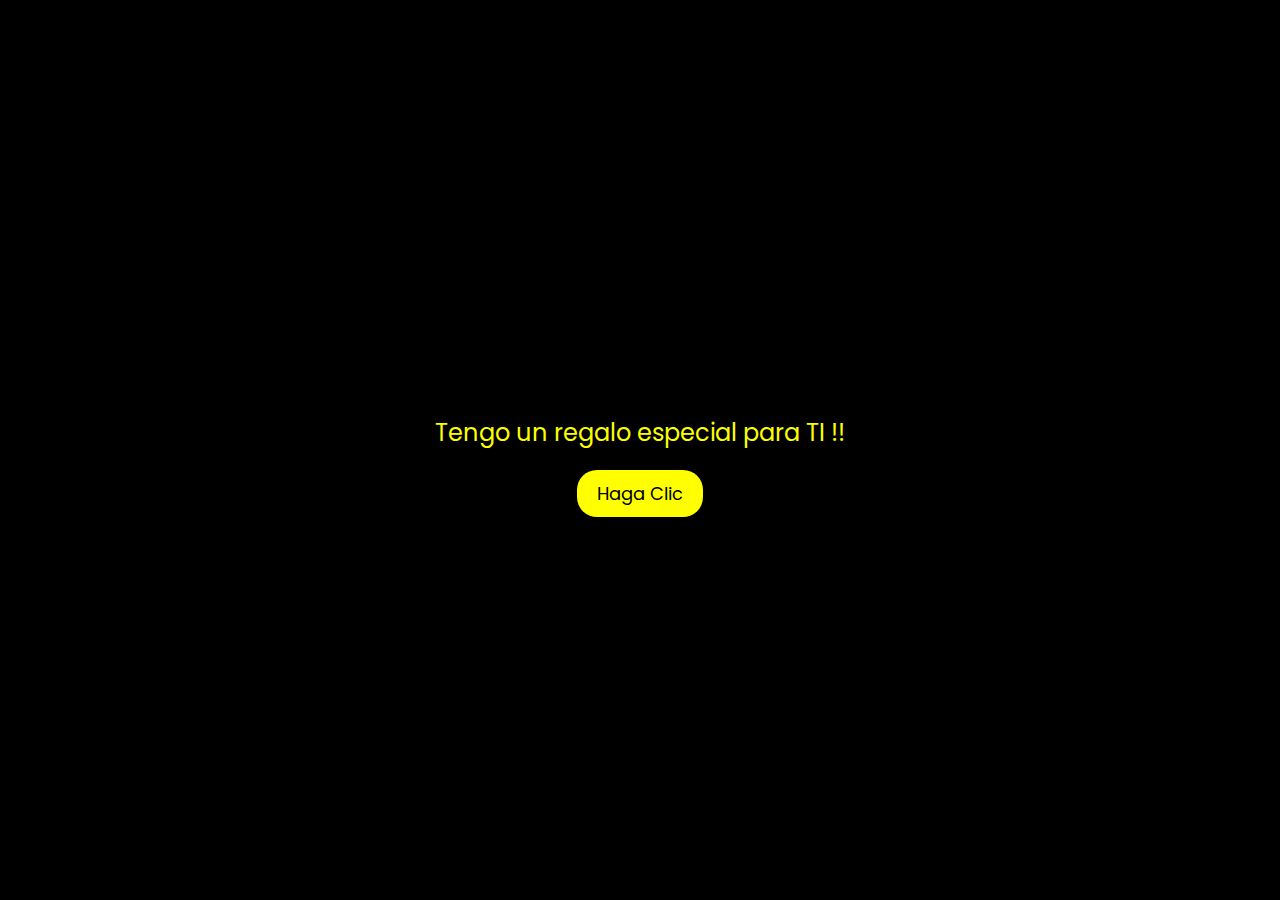
<file: index.html>
<!DOCTYPE html>
<html lang="en">
<head>
    <meta charset="UTF-8">
    <meta http-equiv="X-UA-Compatible" content="IE=edge">
    <meta name="viewport" content="width=device-width, initial-scale=1.0">
    <!-- Contenido del primer HTML -->
    <!--link rel="stylesheet" href="css/style.css"-->
    <link rel="stylesheet" href="css/style.css">
    <link rel="stylesheet" href="css/main.css">
    <link rel="icon" href="img/flowers.png" type="image/x-icon">
    <title>Holis</title>
    <style>
        .oculto {
            display: none;
        }
        #content1 .greetings, #content1 .description, #content1 .button {
            text-align: center ; /* Centra el texto */
            flex-wrap: nowrap !important;
            flex-direction: row-reverse !important;
            align-content: space-between !important;
            justify-content: center !important;
            align-items: center !important;



        }

        
       
    </style>
</head>
<body>
    <!-- Contenido del primer HTML -->
    <div id="content1" align-items: center>
        <div class="greetings">
            <span>K</span>
            <span>I</span>
            <span>Y</span>
            <span>O</span>
            <span>M</span>
            <span>I</span>
        </div>
        <div class="greetings">
            <span></span>
            <span></span>
            <span></span>
            <span></span>
            <span></span>
            <span></span>
            <span></span>
        </div>
        <div class="description">
            <span>Tengo un regalo especial para  TI !!</span>
        </div>
        <div id="pantalla1" class="button">
            <button id="BotonCambiar" onclick="showContent2()">Haga Clic</button>
        </div>
    </div>

    <!-- Contenido del segundo HTML -->
    <div id="container" class="oculto">
        

        <div class="night"></div>
                <div class="flowers">
                    <div class="flower flower--1">
                    <div class="flower__leafs flower__leafs--1">
                        <div class="flower__leaf flower__leaf--1"></div>
                        <div class="flower__leaf flower__leaf--2"></div>
                        <div class="flower__leaf flower__leaf--3"></div>
                        <div class="flower__leaf flower__leaf--4"></div>
                        <div class="flower__white-circle"></div>
                
                        <div class="flower__light flower__light--1"></div>
                        <div class="flower__light flower__light--2"></div>
                        <div class="flower__light flower__light--3"></div>
                        <div class="flower__light flower__light--4"></div>
                        <div class="flower__light flower__light--5"></div>
                        <div class="flower__light flower__light--6"></div>
                        <div class="flower__light flower__light--7"></div>
                        <div class="flower__light flower__light--8"></div>
                
                    </div>
                    <div class="flower__line">
                        <div class="flower__line__leaf flower__line__leaf--1"></div>
                        <div class="flower__line__leaf flower__line__leaf--2"></div>
                        <div class="flower__line__leaf flower__line__leaf--3"></div>
                        <div class="flower__line__leaf flower__line__leaf--4"></div>
                        <div class="flower__line__leaf flower__line__leaf--5"></div>
                        <div class="flower__line__leaf flower__line__leaf--6"></div>
                    </div>
                    </div>
                
                    <div class="flower flower--2">
                    <div class="flower__leafs flower__leafs--2">
                        <div class="flower__leaf flower__leaf--1"></div>
                        <div class="flower__leaf flower__leaf--2"></div>
                        <div class="flower__leaf flower__leaf--3"></div>
                        <div class="flower__leaf flower__leaf--4"></div>
                        <div class="flower__white-circle"></div>
                
                        <div class="flower__light flower__light--1"></div>
                        <div class="flower__light flower__light--2"></div>
                        <div class="flower__light flower__light--3"></div>
                        <div class="flower__light flower__light--4"></div>
                        <div class="flower__light flower__light--5"></div>
                        <div class="flower__light flower__light--6"></div>
                        <div class="flower__light flower__light--7"></div>
                        <div class="flower__light flower__light--8"></div>
                
                    </div>
                    <div class="flower__line">
                        <div class="flower__line__leaf flower__line__leaf--1"></div>
                        <div class="flower__line__leaf flower__line__leaf--2"></div>
                        <div class="flower__line__leaf flower__line__leaf--3"></div>
                        <div class="flower__line__leaf flower__line__leaf--4"></div>
                    </div>
                    </div>
                
                    <div class="flower flower--3">
                    <div class="flower__leafs flower__leafs--3">
                        <div class="flower__leaf flower__leaf--1"></div>
                        <div class="flower__leaf flower__leaf--2"></div>
                        <div class="flower__leaf flower__leaf--3"></div>
                        <div class="flower__leaf flower__leaf--4"></div>
                        <div class="flower__white-circle"></div>
                
                        <div class="flower__light flower__light--1"></div>
                        <div class="flower__light flower__light--2"></div>
                        <div class="flower__light flower__light--3"></div>
                        <div class="flower__light flower__light--4"></div>
                        <div class="flower__light flower__light--5"></div>
                        <div class="flower__light flower__light--6"></div>
                        <div class="flower__light flower__light--7"></div>
                        <div class="flower__light flower__light--8"></div>
                
                    </div>
                    <div class="flower__line">
                        <div class="flower__line__leaf flower__line__leaf--1"></div>
                        <div class="flower__line__leaf flower__line__leaf--2"></div>
                        <div class="flower__line__leaf flower__line__leaf--3"></div>
                        <div class="flower__line__leaf flower__line__leaf--4"></div>
                    </div>
                    </div>
                
                    <div class="grow-ans" style="--d:1.2s">
                    <div class="flower__g-long">
                        <div class="flower__g-long__top"></div>
                        <div class="flower__g-long__bottom"></div>
                    </div>
                    </div>
                
                    <div class="growing-grass">
                    <div class="flower__grass flower__grass--1">
                        <div class="flower__grass--top"></div>
                        <div class="flower__grass--bottom"></div>
                        <div class="flower__grass__leaf flower__grass__leaf--1"></div>
                        <div class="flower__grass__leaf flower__grass__leaf--2"></div>
                        <div class="flower__grass__leaf flower__grass__leaf--3"></div>
                        <div class="flower__grass__leaf flower__grass__leaf--4"></div>
                        <div class="flower__grass__leaf flower__grass__leaf--5"></div>
                        <div class="flower__grass__leaf flower__grass__leaf--6"></div>
                        <div class="flower__grass__leaf flower__grass__leaf--7"></div>
                        <div class="flower__grass__leaf flower__grass__leaf--8"></div>
                        <div class="flower__grass__overlay"></div>
                    </div>
                    </div>
                
                    <div class="growing-grass">
                    <div class="flower__grass flower__grass--2">
                        <div class="flower__grass--top"></div>
                        <div class="flower__grass--bottom"></div>
                        <div class="flower__grass__leaf flower__grass__leaf--1"></div>
                        <div class="flower__grass__leaf flower__grass__leaf--2"></div>
                        <div class="flower__grass__leaf flower__grass__leaf--3"></div>
                        <div class="flower__grass__leaf flower__grass__leaf--4"></div>
                        <div class="flower__grass__leaf flower__grass__leaf--5"></div>
                        <div class="flower__grass__leaf flower__grass__leaf--6"></div>
                        <div class="flower__grass__leaf flower__grass__leaf--7"></div>
                        <div class="flower__grass__leaf flower__grass__leaf--8"></div>
                        <div class="flower__grass__overlay"></div>
                    </div>
                    </div>
                
                    <div class="grow-ans" style="--d:2.4s">
                    <div class="flower__g-right flower__g-right--1">
                        <div class="leaf"></div>
                    </div>
                    </div>
                
                    <div class="grow-ans" style="--d:2.8s">
                    <div class="flower__g-right flower__g-right--2">
                        <div class="leaf"></div>
                    </div>
                    </div>
                
                    <div class="grow-ans" style="--d:2.8s">
                    <div class="flower__g-front">
                        <div class="flower__g-front__leaf-wrapper flower__g-front__leaf-wrapper--1">
                        <div class="flower__g-front__leaf"></div>
                        </div>
                        <div class="flower__g-front__leaf-wrapper flower__g-front__leaf-wrapper--2">
                        <div class="flower__g-front__leaf"></div>
                        </div>
                        <div class="flower__g-front__leaf-wrapper flower__g-front__leaf-wrapper--3">
                        <div class="flower__g-front__leaf"></div>
                        </div>
                        <div class="flower__g-front__leaf-wrapper flower__g-front__leaf-wrapper--4">
                        <div class="flower__g-front__leaf"></div>
                        </div>
                        <div class="flower__g-front__leaf-wrapper flower__g-front__leaf-wrapper--5">
                        <div class="flower__g-front__leaf"></div>
                        </div>
                        <div class="flower__g-front__leaf-wrapper flower__g-front__leaf-wrapper--6">
                        <div class="flower__g-front__leaf"></div>
                        </div>
                        <div class="flower__g-front__leaf-wrapper flower__g-front__leaf-wrapper--7">
                        <div class="flower__g-front__leaf"></div>
                        </div>
                        <div class="flower__g-front__leaf-wrapper flower__g-front__leaf-wrapper--8">
                        <div class="flower__g-front__leaf"></div>
                        </div>
                        <div class="flower__g-front__line"></div>
                    </div>
                    </div>
                
                    <div class="grow-ans" style="--d:3.2s">
                    <div class="flower__g-fr">
                        <div class="leaf"></div>
                        <div class="flower__g-fr__leaf flower__g-fr__leaf--1"></div>
                        <div class="flower__g-fr__leaf flower__g-fr__leaf--2"></div>
                        <div class="flower__g-fr__leaf flower__g-fr__leaf--3"></div>
                        <div class="flower__g-fr__leaf flower__g-fr__leaf--4"></div>
                        <div class="flower__g-fr__leaf flower__g-fr__leaf--5"></div>
                        <div class="flower__g-fr__leaf flower__g-fr__leaf--6"></div>
                        <div class="flower__g-fr__leaf flower__g-fr__leaf--7"></div>
                        <div class="flower__g-fr__leaf flower__g-fr__leaf--8"></div>
                    </div>
                    </div>
                
                    <div class="long-g long-g--0">
                    <div class="grow-ans" style="--d:3s">
                        <div class="leaf leaf--0"></div>
                    </div>
                    <div class="grow-ans" style="--d:2.2s">
                        <div class="leaf leaf--1"></div>
                    </div>
                    <div class="grow-ans" style="--d:3.4s">
                        <div class="leaf leaf--2"></div>
                    </div>
                    <div class="grow-ans" style="--d:3.6s">
                        <div class="leaf leaf--3"></div>
                    </div>
                    </div>
                
                    <div class="long-g long-g--1">
                    <div class="grow-ans" style="--d:3.6s">
                        <div class="leaf leaf--0"></div>
                    </div>
                    <div class="grow-ans" style="--d:3.8s">
                        <div class="leaf leaf--1"></div>
                    </div>
                    <div class="grow-ans" style="--d:4s">
                        <div class="leaf leaf--2"></div>
                    </div>
                    <div class="grow-ans" style="--d:4.2s">
                        <div class="leaf leaf--3"></div>
                    </div>
                    </div>
                
                    <div class="long-g long-g--2">
                    <div class="grow-ans" style="--d:4s">
                        <div class="leaf leaf--0"></div>
                    </div>
                    <div class="grow-ans" style="--d:4.2s">
                        <div class="leaf leaf--1"></div>
                    </div>
                    <div class="grow-ans" style="--d:4.4s">
                        <div class="leaf leaf--2"></div>
                    </div>
                    <div class="grow-ans" style="--d:4.6s">
                        <div class="leaf leaf--3"></div>
                    </div>
                    </div>
                
                    <div class="long-g long-g--3">
                    <div class="grow-ans" style="--d:4s">
                        <div class="leaf leaf--0"></div>
                    </div>
                    <div class="grow-ans" style="--d:4.2s">
                        <div class="leaf leaf--1"></div>
                    </div>
                    <div class="grow-ans" style="--d:3s">
                        <div class="leaf leaf--2"></div>
                    </div>
                    <div class="grow-ans" style="--d:3.6s">
                        <div class="leaf leaf--3"></div>
                    </div>
                    </div>
                
                    <div class="long-g long-g--4">
                    <div class="grow-ans" style="--d:4s">
                        <div class="leaf leaf--0"></div>
                    </div>
                    <div class="grow-ans" style="--d:4.2s">
                        <div class="leaf leaf--1"></div>
                    </div>
                    <div class="grow-ans" style="--d:3s">
                        <div class="leaf leaf--2"></div>
                    </div>
                    <div class="grow-ans" style="--d:3.6s">
                        <div class="leaf leaf--3"></div>
                    </div>
                    </div>
                
                    <div class="long-g long-g--5">
                    <div class="grow-ans" style="--d:4s">
                        <div class="leaf leaf--0"></div>
                    </div>
                    <div class="grow-ans" style="--d:4.2s">
                        <div class="leaf leaf--1"></div>
                    </div>
                    <div class="grow-ans" style="--d:3s">
                        <div class="leaf leaf--2"></div>
                    </div>
                    <div class="grow-ans" style="--d:3.6s">
                        <div class="leaf leaf--3"></div>
                    </div>
                    </div>
                
                    <div class="long-g long-g--6">
                    <div class="grow-ans" style="--d:4.2s">
                        <div class="leaf leaf--0"></div>
                    </div>
                    <div class="grow-ans" style="--d:4.4s">
                        <div class="leaf leaf--1"></div>
                    </div>
                    <div class="grow-ans" style="--d:4.6s">
                        <div class="leaf leaf--2"></div>
                    </div>
                    <div class="grow-ans" style="--d:4.8s">
                        <div class="leaf leaf--3"></div>
                    </div>
                    </div>
                
                    <div class="long-g long-g--7">
                    <div class="grow-ans" style="--d:3s">
                        <div class="leaf leaf--0"></div>
                    </div>
                    <div class="grow-ans" style="--d:3.2s">
                        <div class="leaf leaf--1"></div>
                    </div>
                    <div class="grow-ans" style="--d:3.5s">
                        <div class="leaf leaf--2"></div>
                    </div>
                    <div class="grow-ans" style="--d:3.6s">
                        <div class="leaf leaf--3"></div>
                    </div>
                    </div>
                    
                </div>
        <audio id="MiMUsica" class="oculto" controls loop>
            <source src="img/Otoño86.mp3" type="audio/mpeg">

        </audio>
        

        <audio id="audio1" src="img/Otoño86.mp3" preload="auto"></audio>
        <audio id="audio2" src="img/Cicatrices.mp3" class="oculto" controls loop></audio>
    </div>

    <script>
        function showContent2() {
            document.getElementById('content1').style.display = 'none';
            document.getElementById('container').style.display = 'block';
            document.getElementById("MiMUsica").play();
        }

        const botonCambiar = document.getElementById('botonCambiar');
        const pantalla1 = document.getElementById('content1');
        const pantalla2 = document.getElementById('container');
        const audio1 = document.getElementById('audio1');
        const audio2 = document.getElementById('audio2');

        

        // Reproducir la siguiente música al tocar la pantalla
        pantalla2.addEventListener('click', () => {
            document.getElementById("MiMUsica").pause(); // Pausa la primera música
            audio2.play(); // Reproduce la segunda música
        });

    </script>
</body>
</html>
</file>
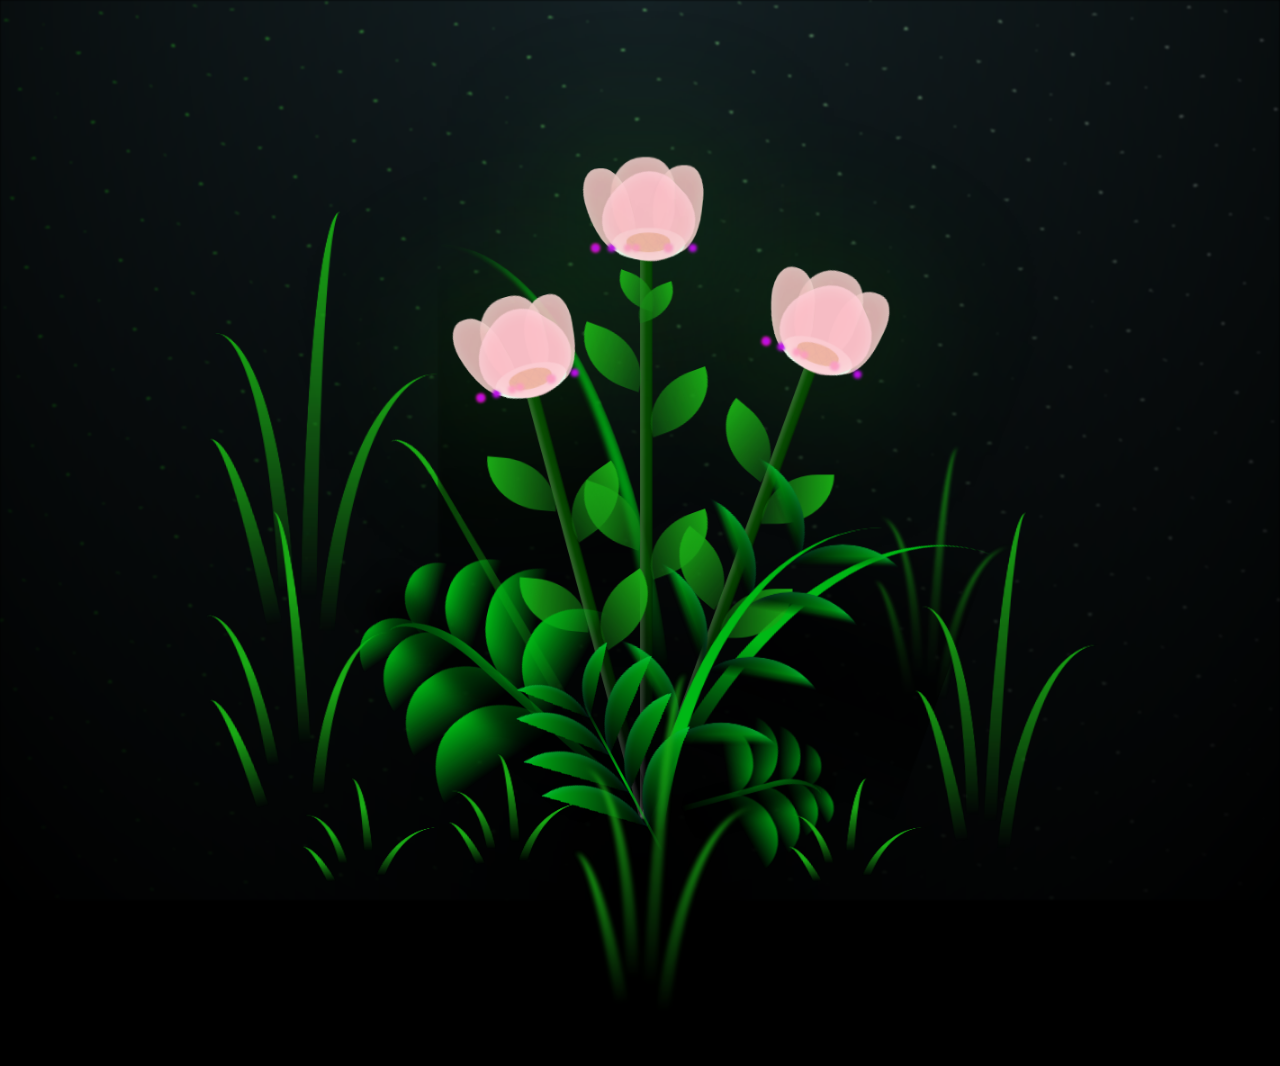
<file: FLORES.html>
<!DOCTYPE html>
<html lang="en">
<head>
    <meta charset="UTF-8">
    <meta http-equiv="X-UA-Compatible" content="IE=edge">
    <meta name="viewport" content="width=device-width, initial-scale=1.0">
    <link rel="stylesheet" href="css/main.css">
    <link rel="icon" href="img/flowers.png" type="image/x-icon">
    <title>Flor Para TI</title>
    <style>
      .oculto {
          display: none; /* Oculta el contenido */
      }
  </style>
</head>

<body class="container" onclick="playAudio()">
    <div class="night"></div>
    <div class="flowers">
      <div class="flower flower--1">
        <div class="flower__leafs flower__leafs--1">
          <div class="flower__leaf flower__leaf--1"></div>
          <div class="flower__leaf flower__leaf--2"></div>
          <div class="flower__leaf flower__leaf--3"></div>
          <div class="flower__leaf flower__leaf--4"></div>
          <div class="flower__white-circle"></div>
  
          <div class="flower__light flower__light--1"></div>
          <div class="flower__light flower__light--2"></div>
          <div class="flower__light flower__light--3"></div>
          <div class="flower__light flower__light--4"></div>
          <div class="flower__light flower__light--5"></div>
          <div class="flower__light flower__light--6"></div>
          <div class="flower__light flower__light--7"></div>
          <div class="flower__light flower__light--8"></div>
  
        </div>
        <div class="flower__line">
          <div class="flower__line__leaf flower__line__leaf--1"></div>
          <div class="flower__line__leaf flower__line__leaf--2"></div>
          <div class="flower__line__leaf flower__line__leaf--3"></div>
          <div class="flower__line__leaf flower__line__leaf--4"></div>
          <div class="flower__line__leaf flower__line__leaf--5"></div>
          <div class="flower__line__leaf flower__line__leaf--6"></div>
        </div>
      </div>
  
      <div class="flower flower--2">
        <div class="flower__leafs flower__leafs--2">
          <div class="flower__leaf flower__leaf--1"></div>
          <div class="flower__leaf flower__leaf--2"></div>
          <div class="flower__leaf flower__leaf--3"></div>
          <div class="flower__leaf flower__leaf--4"></div>
          <div class="flower__white-circle"></div>
  
          <div class="flower__light flower__light--1"></div>
          <div class="flower__light flower__light--2"></div>
          <div class="flower__light flower__light--3"></div>
          <div class="flower__light flower__light--4"></div>
          <div class="flower__light flower__light--5"></div>
          <div class="flower__light flower__light--6"></div>
          <div class="flower__light flower__light--7"></div>
          <div class="flower__light flower__light--8"></div>
  
        </div>
        <div class="flower__line">
          <div class="flower__line__leaf flower__line__leaf--1"></div>
          <div class="flower__line__leaf flower__line__leaf--2"></div>
          <div class="flower__line__leaf flower__line__leaf--3"></div>
          <div class="flower__line__leaf flower__line__leaf--4"></div>
        </div>
      </div>
  
      <div class="flower flower--3">
        <div class="flower__leafs flower__leafs--3">
          <div class="flower__leaf flower__leaf--1"></div>
          <div class="flower__leaf flower__leaf--2"></div>
          <div class="flower__leaf flower__leaf--3"></div>
          <div class="flower__leaf flower__leaf--4"></div>
          <div class="flower__white-circle"></div>
  
          <div class="flower__light flower__light--1"></div>
          <div class="flower__light flower__light--2"></div>
          <div class="flower__light flower__light--3"></div>
          <div class="flower__light flower__light--4"></div>
          <div class="flower__light flower__light--5"></div>
          <div class="flower__light flower__light--6"></div>
          <div class="flower__light flower__light--7"></div>
          <div class="flower__light flower__light--8"></div>
  
        </div>
        <div class="flower__line">
          <div class="flower__line__leaf flower__line__leaf--1"></div>
          <div class="flower__line__leaf flower__line__leaf--2"></div>
          <div class="flower__line__leaf flower__line__leaf--3"></div>
          <div class="flower__line__leaf flower__line__leaf--4"></div>
        </div>
      </div>
  
      <div class="grow-ans" style="--d:1.2s">
        <div class="flower__g-long">
          <div class="flower__g-long__top"></div>
          <div class="flower__g-long__bottom"></div>
        </div>
      </div>
  
      <div class="growing-grass">
        <div class="flower__grass flower__grass--1">
          <div class="flower__grass--top"></div>
          <div class="flower__grass--bottom"></div>
          <div class="flower__grass__leaf flower__grass__leaf--1"></div>
          <div class="flower__grass__leaf flower__grass__leaf--2"></div>
          <div class="flower__grass__leaf flower__grass__leaf--3"></div>
          <div class="flower__grass__leaf flower__grass__leaf--4"></div>
          <div class="flower__grass__leaf flower__grass__leaf--5"></div>
          <div class="flower__grass__leaf flower__grass__leaf--6"></div>
          <div class="flower__grass__leaf flower__grass__leaf--7"></div>
          <div class="flower__grass__leaf flower__grass__leaf--8"></div>
          <div class="flower__grass__overlay"></div>
        </div>
      </div>
  
      <div class="growing-grass">
        <div class="flower__grass flower__grass--2">
          <div class="flower__grass--top"></div>
          <div class="flower__grass--bottom"></div>
          <div class="flower__grass__leaf flower__grass__leaf--1"></div>
          <div class="flower__grass__leaf flower__grass__leaf--2"></div>
          <div class="flower__grass__leaf flower__grass__leaf--3"></div>
          <div class="flower__grass__leaf flower__grass__leaf--4"></div>
          <div class="flower__grass__leaf flower__grass__leaf--5"></div>
          <div class="flower__grass__leaf flower__grass__leaf--6"></div>
          <div class="flower__grass__leaf flower__grass__leaf--7"></div>
          <div class="flower__grass__leaf flower__grass__leaf--8"></div>
          <div class="flower__grass__overlay"></div>
        </div>
      </div>
  
      <div class="grow-ans" style="--d:2.4s">
        <div class="flower__g-right flower__g-right--1">
          <div class="leaf"></div>
        </div>
      </div>
  
      <div class="grow-ans" style="--d:2.8s">
        <div class="flower__g-right flower__g-right--2">
          <div class="leaf"></div>
        </div>
      </div>
  
      <div class="grow-ans" style="--d:2.8s">
        <div class="flower__g-front">
          <div class="flower__g-front__leaf-wrapper flower__g-front__leaf-wrapper--1">
            <div class="flower__g-front__leaf"></div>
          </div>
          <div class="flower__g-front__leaf-wrapper flower__g-front__leaf-wrapper--2">
            <div class="flower__g-front__leaf"></div>
          </div>
          <div class="flower__g-front__leaf-wrapper flower__g-front__leaf-wrapper--3">
            <div class="flower__g-front__leaf"></div>
          </div>
          <div class="flower__g-front__leaf-wrapper flower__g-front__leaf-wrapper--4">
            <div class="flower__g-front__leaf"></div>
          </div>
          <div class="flower__g-front__leaf-wrapper flower__g-front__leaf-wrapper--5">
            <div class="flower__g-front__leaf"></div>
          </div>
          <div class="flower__g-front__leaf-wrapper flower__g-front__leaf-wrapper--6">
            <div class="flower__g-front__leaf"></div>
          </div>
          <div class="flower__g-front__leaf-wrapper flower__g-front__leaf-wrapper--7">
            <div class="flower__g-front__leaf"></div>
          </div>
          <div class="flower__g-front__leaf-wrapper flower__g-front__leaf-wrapper--8">
            <div class="flower__g-front__leaf"></div>
          </div>
          <div class="flower__g-front__line"></div>
        </div>
      </div>
  
      <div class="grow-ans" style="--d:3.2s">
        <div class="flower__g-fr">
          <div class="leaf"></div>
          <div class="flower__g-fr__leaf flower__g-fr__leaf--1"></div>
          <div class="flower__g-fr__leaf flower__g-fr__leaf--2"></div>
          <div class="flower__g-fr__leaf flower__g-fr__leaf--3"></div>
          <div class="flower__g-fr__leaf flower__g-fr__leaf--4"></div>
          <div class="flower__g-fr__leaf flower__g-fr__leaf--5"></div>
          <div class="flower__g-fr__leaf flower__g-fr__leaf--6"></div>
          <div class="flower__g-fr__leaf flower__g-fr__leaf--7"></div>
          <div class="flower__g-fr__leaf flower__g-fr__leaf--8"></div>
        </div>
      </div>
  
      <div class="long-g long-g--0">
        <div class="grow-ans" style="--d:3s">
          <div class="leaf leaf--0"></div>
        </div>
        <div class="grow-ans" style="--d:2.2s">
          <div class="leaf leaf--1"></div>
        </div>
        <div class="grow-ans" style="--d:3.4s">
          <div class="leaf leaf--2"></div>
        </div>
        <div class="grow-ans" style="--d:3.6s">
          <div class="leaf leaf--3"></div>
        </div>
      </div>
  
      <div class="long-g long-g--1">
        <div class="grow-ans" style="--d:3.6s">
          <div class="leaf leaf--0"></div>
        </div>
        <div class="grow-ans" style="--d:3.8s">
          <div class="leaf leaf--1"></div>
        </div>
        <div class="grow-ans" style="--d:4s">
          <div class="leaf leaf--2"></div>
        </div>
        <div class="grow-ans" style="--d:4.2s">
          <div class="leaf leaf--3"></div>
        </div>
      </div>
  
      <div class="long-g long-g--2">
        <div class="grow-ans" style="--d:4s">
          <div class="leaf leaf--0"></div>
        </div>
        <div class="grow-ans" style="--d:4.2s">
          <div class="leaf leaf--1"></div>
        </div>
        <div class="grow-ans" style="--d:4.4s">
          <div class="leaf leaf--2"></div>
        </div>
        <div class="grow-ans" style="--d:4.6s">
          <div class="leaf leaf--3"></div>
        </div>
      </div>
  
      <div class="long-g long-g--3">
        <div class="grow-ans" style="--d:4s">
          <div class="leaf leaf--0"></div>
        </div>
        <div class="grow-ans" style="--d:4.2s">
          <div class="leaf leaf--1"></div>
        </div>
        <div class="grow-ans" style="--d:3s">
          <div class="leaf leaf--2"></div>
        </div>
        <div class="grow-ans" style="--d:3.6s">
          <div class="leaf leaf--3"></div>
        </div>
      </div>
  
      <div class="long-g long-g--4">
        <div class="grow-ans" style="--d:4s">
          <div class="leaf leaf--0"></div>
        </div>
        <div class="grow-ans" style="--d:4.2s">
          <div class="leaf leaf--1"></div>
        </div>
        <div class="grow-ans" style="--d:3s">
          <div class="leaf leaf--2"></div>
        </div>
        <div class="grow-ans" style="--d:3.6s">
          <div class="leaf leaf--3"></div>
        </div>
      </div>
  
      <div class="long-g long-g--5">
        <div class="grow-ans" style="--d:4s">
          <div class="leaf leaf--0"></div>
        </div>
        <div class="grow-ans" style="--d:4.2s">
          <div class="leaf leaf--1"></div>
        </div>
        <div class="grow-ans" style="--d:3s">
          <div class="leaf leaf--2"></div>
        </div>
        <div class="grow-ans" style="--d:3.6s">
          <div class="leaf leaf--3"></div>
        </div>
      </div>
  
      <div class="long-g long-g--6">
        <div class="grow-ans" style="--d:4.2s">
          <div class="leaf leaf--0"></div>
        </div>
        <div class="grow-ans" style="--d:4.4s">
          <div class="leaf leaf--1"></div>
        </div>
        <div class="grow-ans" style="--d:4.6s">
          <div class="leaf leaf--2"></div>
        </div>
        <div class="grow-ans" style="--d:4.8s">
          <div class="leaf leaf--3"></div>
        </div>
      </div>
  
      <div class="long-g long-g--7">
        <div class="grow-ans" style="--d:3s">
          <div class="leaf leaf--0"></div>
        </div>
        <div class="grow-ans" style="--d:3.2s">
          <div class="leaf leaf--1"></div>
        </div>
        <div class="grow-ans" style="--d:3.5s">
          <div class="leaf leaf--2"></div>
        </div>
        <div class="grow-ans" style="--d:3.6s">
          <div class="leaf leaf--3"></div>
        </div>
      </div>
      
    </div>
    <audio id="MiMUsica" class="oculto" controls loop >
      <source src="img/Floricienta.mp3" type="audio/mpeg">
      
    </audio>

    <script src="main.js"></script>
    <script>
      function playAudio(){
          document.getElementById("MiMUsica").play();
      }

    </script>

  </body>
  
</html>
</file>
<file: css/style.css>
@import url('https://fonts.googleapis.com/css2?family=Poppins:ital,wght@0,500;1,900&display=swap');
*{
    font-family: 'Poppins',cursive;
}
body.content1 {
    color: azure;
    width: 100%;
    height: 100vh;
    display: flex;
    flex-direction: column;
    align-items: center;
    justify-content: center;
    background-color: black;
}
.greetings{
    font-size: 6rem;
    font-weight: 900;
}
.greetings > span{
    animation: glow 2.5s ease-in-out infinite;
}
@keyframes glow{
    0%, 100%{
        color: #fff;
        text-shadow: 0 0 12px #fbff00, 0 0 50px #fbff00, 0 0 100px #fbff00;
    }
    10%, 90%{
        color: #696565;
        text-shadow: none;
    }
}
.greetings > span:nth-child(2){
    animation-delay: .2s ;
}
.greetings > span:nth-child(3){
    animation-delay: .4s ;
}
.greetings > span:nth-child(4){
    animation-delay: .6s;
}
.greetings > span:nth-child(5){
    animation-delay: .75s;
}
.greetings > span:nth-child(6){
    animation-delay: .9s;
}


.description{
    font-size: 1.5rem;
    margin-bottom: 20px;
}

.button a{
    text-decoration: none;
    font-size: 1rem;
    color: #111;
}

@media screen and (max-width:574px){
    .greetings{
        display: block;
        font-size: 3rem;
        font-weight: 500;
        text-align: center;
    }
    .description{
        font-size: 1rem;
    }
    
    .button a{
        font-size: .5rem;
    }
}

.description{
    color: #fbff00;
}

/* Estilo para el botón */
.button button {
    background-color: yellow; /* Fondo amarillo */
    border: none; /* Sin bordes */
    padding: 10px 20px; /* Ajusta el relleno según tu preferencia */
    font-size: 18px; /* Tamaño de fuente */
    cursor: pointer;
    position: relative; /* Necesario para el resplandor */
    border-radius: 20px; /* Esquinas redondeadas */
    transition: background-color 0.3s ease-in-out; /* Transición suave para el color de fondo */
  }
  
  /* Estilo para el enlace dentro del botón */
  .button button a {
    text-decoration: none; /* Elimina el subrayado del enlace */
    color: inherit; /* Hereda el color del texto del botón */
  }
  
  /* Efecto de resplandor al pasar el cursor sobre el botón */
  .button button:hover {
    background-color: orange; /* Cambia el color de fondo al pasar el mouse a naranja */
    box-shadow: 0 0 10px yellow, 0 0 20px yellow, 0 0 30px yellow; /* Efecto de resplandor amarillo */
  }
</file>
<file: css/main.css>
*,
*::after,
*::before {
  padding: 0;
  margin: 0;
  box-sizing: border-box;
}

:root {
  --dark-color: #000;
}

body {
  display: flex;
  align-items: flex-end;
  justify-content: center;
  min-height: 100vh;
  background-color: var(--dark-color);
  overflow: hidden;
  perspective: 1000px;
}

.night {
  position: fixed;
  left: 50%;
  top: 0;
  transform: translateX(-50%);
  width: 100%;
  height: 100%;
  filter: blur(0.1vmin);
  background-image: radial-gradient(ellipse at top, transparent 0%, var(--dark-color)), 
  radial-gradient(ellipse at bottom, var(--dark-color), rgba(145, 233, 255, 0.2)), 
  repeating-linear-gradient(220deg, rgb(0, 0, 0) 0px, rgb(0, 0, 0) 19px, transparent 19px, 
  transparent 22px), repeating-linear-gradient(189deg, rgb(0, 0, 0) 0px, rgb(0, 0, 0) 19px, 
  transparent 19px, transparent 22px), repeating-linear-gradient(148deg, rgb(0, 0, 0) 0px, 
  rgb(0, 0, 0) 19px, transparent 19px, transparent 22px), linear-gradient(90deg, rgb(21, 255, 0), 
  rgb(240, 240, 240));
}

.flowers {
  position: relative;
  transform: scale(0.9);
}

.flower {
  position: absolute;
  bottom: 10vmin;
  transform-origin: bottom center;
  z-index: 10;
  --fl-speed: 0.8s;
}
.flower--1 {
  -webkit-animation: moving-flower-1 4s linear infinite;
          animation: moving-flower-1 4s linear infinite;
}
.flower--1 .flower__line {
  height: 70vmin;
  -webkit-animation-delay: 0.3s;
          animation-delay: 0.3s;
}
.flower--1 .flower__line__leaf--1 {
  -webkit-animation: blooming-leaf-right var(--fl-speed) 1.6s backwards;
          animation: blooming-leaf-right var(--fl-speed) 1.6s backwards;
}
.flower--1 .flower__line__leaf--2 {
  -webkit-animation: blooming-leaf-right var(--fl-speed) 1.4s backwards;
          animation: blooming-leaf-right var(--fl-speed) 1.4s backwards;
}
.flower--1 .flower__line__leaf--3 {
  -webkit-animation: blooming-leaf-left var(--fl-speed) 1.2s backwards;
          animation: blooming-leaf-left var(--fl-speed) 1.2s backwards;
}
.flower--1 .flower__line__leaf--4 {
  -webkit-animation: blooming-leaf-left var(--fl-speed) 1s backwards;
          animation: blooming-leaf-left var(--fl-speed) 1s backwards;
}
.flower--1 .flower__line__leaf--5 {
  -webkit-animation: blooming-leaf-right var(--fl-speed) 1.8s backwards;
          animation: blooming-leaf-right var(--fl-speed) 1.8s backwards;
}
.flower--1 .flower__line__leaf--6 {
  -webkit-animation: blooming-leaf-left var(--fl-speed) 2s backwards;
          animation: blooming-leaf-left var(--fl-speed) 2s backwards;
}
.flower--2 {
  left: 50%;
  transform: rotate(20deg);
  -webkit-animation: moving-flower-2 4s linear infinite;
          animation: moving-flower-2 4s linear infinite;
}
.flower--2 .flower__line {
  height: 60vmin;
  -webkit-animation-delay: 0.6s;
          animation-delay: 0.6s;
}
.flower--2 .flower__line__leaf--1 {
  -webkit-animation: blooming-leaf-right var(--fl-speed) 1.9s backwards;
          animation: blooming-leaf-right var(--fl-speed) 1.9s backwards;
}
.flower--2 .flower__line__leaf--2 {
  -webkit-animation: blooming-leaf-right var(--fl-speed) 1.7s backwards;
          animation: blooming-leaf-right var(--fl-speed) 1.7s backwards;
}
.flower--2 .flower__line__leaf--3 {
  -webkit-animation: blooming-leaf-left var(--fl-speed) 1.5s backwards;
          animation: blooming-leaf-left var(--fl-speed) 1.5s backwards;
}
.flower--2 .flower__line__leaf--4 {
  -webkit-animation: blooming-leaf-left var(--fl-speed) 1.3s backwards;
          animation: blooming-leaf-left var(--fl-speed) 1.3s backwards;
}
.flower--3 {
  left: 50%;
  transform: rotate(-15deg);
  -webkit-animation: moving-flower-3 4s linear infinite;
          animation: moving-flower-3 4s linear infinite;
}
.flower--3 .flower__line {
  -webkit-animation-delay: 0.9s;
          animation-delay: 0.9s;
}
.flower--3 .flower__line__leaf--1 {
  -webkit-animation: blooming-leaf-right var(--fl-speed) 2.5s backwards;
          animation: blooming-leaf-right var(--fl-speed) 2.5s backwards;
}
.flower--3 .flower__line__leaf--2 {
  -webkit-animation: blooming-leaf-right var(--fl-speed) 2.3s backwards;
          animation: blooming-leaf-right var(--fl-speed) 2.3s backwards;
}
.flower--3 .flower__line__leaf--3 {
  -webkit-animation: blooming-leaf-left var(--fl-speed) 2.1s backwards;
          animation: blooming-leaf-left var(--fl-speed) 2.1s backwards;
}
.flower--3 .flower__line__leaf--4 {
  -webkit-animation: blooming-leaf-left var(--fl-speed) 1.9s backwards;
          animation: blooming-leaf-left var(--fl-speed) 1.9s backwards;
}
.flower__leafs {
  position: relative;
  -webkit-animation: blooming-flower 2s backwards;
          animation: blooming-flower 2s backwards;
}
.flower__leafs--1 {
  -webkit-animation-delay: 1.1s;
          animation-delay: 1.1s;
}
.flower__leafs--2 {
  -webkit-animation-delay: 1.4s;
          animation-delay: 1.4s;
}
.flower__leafs--3 {
  -webkit-animation-delay: 1.7s;
          animation-delay: 1.7s;
}
.flower__leafs::after {
  content: "";
  position: absolute;
  left: 0;
  top: 0;
  transform: translate(-50%, -100%);
  width: 8vmin;
  height: 8vmin;
  background-color: #1aaa15;
  filter: blur(10vmin);
}
.flower__leaf {
  position: absolute;
  bottom: 0;
  left: 50%;
  width: 8vmin;
  height: 11vmin;
  border-radius: 58% 48% 48% 58%/48% 45% 55% 69%;
  background-color: #1aaa15;
  background-image: linear-gradient(to top, #FFC0CB, #FFC0CB);
  transform-origin: bottom center;
  opacity: 0.9;
  box-shadow: inset 0 0 2vmin rgba(255, 255, 255, 0.5);
}
.flower__leaf--1 {
  transform: translate(-10%, 1%) rotateY(40deg) rotateX(-10deg);
}
.flower__leaf--2 {
  transform: translate(-55%, -7%) rotateX(5deg);
}
.flower__leaf--3 {
  transform: translate(-90%, 0%) rotateY(45deg) rotateX(20deg);
}
.flower__leaf--4 {
  width: 11vmin;
  height: 11vmin;
  transform-origin: bottom left;
  border-radius: 4vmin 10vmin 8vmin vmin;
  transform: translate(0%, 32%) rotateX(11deg) rotate(-43deg);
  background-image: linear-gradient(to top, #FFC0CB, #FFC0CB);
  z-index: 1;
  opacity: 0.8;
}
.flower__white-circle {
  position: absolute;
  left: -3.5vmin;
  top: -3vmin;
  width: 9vmin;
  height: 4vmin;
  border-radius: 50%;
  background-color: #ffffff;
}
.flower__white-circle::after {
  content: "";
  position: absolute;
  left: 50%;
  top: 45%;
  transform: translate(-50%, -50%);
  width: 60%;
  height: 60%;
  border-radius: inherit;
  background-image: repeating-linear-gradient(135deg, rgba(0, 0, 0, 0.03) 0px, 
  rgba(0, 0, 0, 0.03) 1px, transparent 1px, transparent 12px), repeating-linear-gradient(45deg, 
  rgba(0, 0, 0, 0.03) 0px, rgba(0, 0, 0, 0.03) 1px, transparent 1px, transparent 12px), 
  repeating-linear-gradient(67.5deg, rgba(0, 0, 0, 0.03) 0px, rgba(0, 0, 0, 0.03) 1px, 
  transparent 1px, transparent 12px), repeating-linear-gradient(135deg, rgba(0, 0, 0, 0.03) 0px, 
  rgba(0, 0, 0, 0.03) 1px, transparent 1px, transparent 12px), repeating-linear-gradient(45deg, 
  rgba(0, 0, 0, 0.03) 0px, rgba(0, 0, 0, 0.03) 1px, transparent 1px, transparent 12px), 
  repeating-linear-gradient(112.5deg, rgba(0, 0, 0, 0.03) 0px, rgba(0, 0, 0, 0.03) 1px, 
  transparent 1px, transparent 12px), repeating-linear-gradient(112.5deg, rgba(0, 0, 0, 0.03) 0px, 
  rgba(0, 0, 0, 0.03) 1px, transparent 1px, transparent 12px), repeating-linear-gradient(45deg, 
  rgba(0, 0, 0, 0.03) 0px, rgba(0, 0, 0, 0.03) 1px, transparent 1px, transparent 12px), 
  repeating-linear-gradient(22.5deg, rgba(0, 0, 0, 0.03) 0px, rgba(0, 0, 0, 0.03) 1px, 
  transparent 1px, transparent 12px), repeating-linear-gradient(45deg, rgba(0, 0, 0, 0.03) 0px, 
  rgba(0, 0, 0, 0.03) 1px, transparent 1px, transparent 12px), repeating-linear-gradient(22.5deg, 
  rgba(0, 0, 0, 0.03) 0px, rgba(0, 0, 0, 0.03) 1px, transparent 1px, transparent 12px), 
  repeating-linear-gradient(135deg, rgba(0, 0, 0, 0.03) 0px, rgba(0, 0, 0, 0.03) 1px, 
  transparent 1px, transparent 12px), repeating-linear-gradient(157.5deg, rgba(0, 0, 0, 0.03) 0px, 
  rgba(0, 0, 0, 0.03) 1px, transparent 1px, transparent 12px), repeating-linear-gradient(67.5deg, 
  rgba(0, 0, 0, 0.03) 0px, rgba(0, 0, 0, 0.03) 1px, transparent 1px, transparent 12px), 
  repeating-linear-gradient(67.5deg, rgba(0, 0, 0, 0.03) 0px, rgba(0, 0, 0, 0.03) 1px, 
  transparent 1px, transparent 12px), linear-gradient(90deg, rgb(190, 133, 0), rgb(190, 133, 0));
}
.flower__line {
  height: 55vmin;
  width: 1.5vmin;
  background-image: linear-gradient(to left, rgba(0, 0, 0, 0.2), transparent, 
  rgba(255, 255, 255, 0.2)), linear-gradient(to top, transparent 10%, #064600, #064600);
  box-shadow: inset 0 0 2px rgba(0, 0, 0, 0.5);
  -webkit-animation: grow-flower-tree 4s backwards;
          animation: grow-flower-tree 4s backwards;
}
.flower__line__leaf {
  --w: 7vmin;
  --h: calc(var(--w) + 2vmin);
  position: absolute;
  top: 20%;
  left: 90%;
  width: var(--w);
  height: var(--h);
  border-top-right-radius: var(--h);
  border-bottom-left-radius: var(--h);
  background-image: linear-gradient(to top, rgba(20, 122, 20, 0.4), #1aaa15);
}
.flower__line__leaf--1 {
  transform: rotate(70deg) rotateY(30deg);
}
.flower__line__leaf--2 {
  top: 45%;
  transform: rotate(70deg) rotateY(30deg);
}
.flower__line__leaf--3, .flower__line__leaf--4, .flower__line__leaf--6 {
  border-top-right-radius: 0;
  border-bottom-left-radius: 0;
  border-top-left-radius: var(--h);
  border-bottom-right-radius: var(--h);
  left: -460%;
  top: 12%;
  transform: rotate(-70deg) rotateY(30deg);
}
.flower__line__leaf--4 {
  top: 40%;
}
.flower__line__leaf--5 {
  top: 0;
  transform-origin: left;
  transform: rotate(70deg) rotateY(30deg) scale(0.6);
}
.flower__line__leaf--6 {
  top: -2%;
  left: -450%;
  transform-origin: right;
  transform: rotate(-70deg) rotateY(30deg) scale(0.6);
}
.flower__light {
  position: absolute;
  bottom: 0vmin;
  width: 1vmin;
  height: 1vmin;
  background-color: rgb(255 0 140);
  border-radius: 50%;
  filter: blur(0.2vmin);
  -webkit-animation: light-ans 4s linear infinite backwards;
          animation: light-ans 4s linear infinite backwards;
}
.flower__light:nth-child(odd) {
  background-color: #cb00fc;
}
.flower__light--1 {
  left: -2vmin;
  -webkit-animation-delay: 1s;
          animation-delay: 1s;
}
.flower__light--2 {
  left: 3vmin;
  -webkit-animation-delay: 0.5s;
          animation-delay: 0.5s;
}
.flower__light--3 {
  left: -6vmin;
  -webkit-animation-delay: 0.3s;
          animation-delay: 0.3s;
}
.flower__light--4 {
  left: 6vmin;
  -webkit-animation-delay: 0.9s;
          animation-delay: 0.9s;
}
.flower__light--5 {
  left: -1vmin;
  -webkit-animation-delay: 1.5s;
          animation-delay: 1.5s;
}
.flower__light--6 {
  left: -4vmin;
  -webkit-animation-delay: 3s;
          animation-delay: 3s;
}
.flower__light--7 {
  left: 3vmin;
  -webkit-animation-delay: 2s;
          animation-delay: 2s;
}
.flower__light--8 {
  left: -6vmin;
  -webkit-animation-delay: 3.5s;
          animation-delay: 3.5s;
}
.flower__grass {
  --c: #00b815;
  --line-w: 1.5vmin;
  position: absolute;
  bottom: 12vmin;
  left: -7vmin;
  display: flex;
  flex-direction: column;
  align-items: flex-end;
  z-index: 20;
  transform-origin: bottom center;
  transform: rotate(-48deg) rotateY(40deg);
}
.flower__grass--1 {
  -webkit-animation: moving-grass 2s linear infinite;
          animation: moving-grass 2s linear infinite;
}
.flower__grass--2 {
  left: 2vmin;
  bottom: 10vmin;
  transform: scale(0.5) rotate(75deg) rotateX(10deg) rotateY(-200deg);
  opacity: 0.8;
  z-index: 0;
  -webkit-animation: moving-grass--2 1.5s linear infinite;
          animation: moving-grass--2 1.5s linear infinite;
}
.flower__grass--top {
  width: 7vmin;
  height: 10vmin;
  border-top-right-radius: 100%;
  border-right: var(--line-w) solid var(--c);
  transform-origin: bottom center;
  transform: rotate(-2deg);
}
.flower__grass--bottom {
  margin-top: -2px;
  width: var(--line-w);
  height: 25vmin;
  background-image: linear-gradient(to top, transparent, var(--c));
}
.flower__grass__leaf {
  --size: 10vmin;
  position: absolute;
  width: calc(var(--size) * 2.1);
  height: var(--size);
  border-top-left-radius: var(--size);
  border-top-right-radius: var(--size);
  background-image: linear-gradient(to top, transparent, transparent 30%, var(--c));
  z-index: 100;
}
.flower__grass__leaf--1 {
  top: -6%;
  left: 30%;
  --size: 6vmin;
  transform: rotate(-20deg);
  -webkit-animation: growing-grass-ans--1 2s 2.6s backwards;
          animation: growing-grass-ans--1 2s 2.6s backwards;
}
@-webkit-keyframes growing-grass-ans--1 {
  0% {
    transform-origin: bottom left;
    transform: rotate(-20deg) scale(0);
  }
}
@keyframes growing-grass-ans--1 {
  0% {
    transform-origin: bottom left;
    transform: rotate(-20deg) scale(0);
  }
}
.flower__grass__leaf--2 {
  top: -5%;
  left: -110%;
  --size: 6vmin;
  transform: rotate(10deg);
  -webkit-animation: growing-grass-ans--2 2s 2.4s linear backwards;
          animation: growing-grass-ans--2 2s 2.4s linear backwards;
}
@-webkit-keyframes growing-grass-ans--2 {
  0% {
    transform-origin: bottom right;
    transform: rotate(10deg) scale(0);
  }
}
@keyframes growing-grass-ans--2 {
  0% {
    transform-origin: bottom right;
    transform: rotate(10deg) scale(0);
  }
}
.flower__grass__leaf--3 {
  top: 5%;
  left: 60%;
  --size: 8vmin;
  transform: rotate(-18deg) rotateX(-20deg);
  -webkit-animation: growing-grass-ans--3 2s 2.2s linear backwards;
          animation: growing-grass-ans--3 2s 2.2s linear backwards;
}
@-webkit-keyframes growing-grass-ans--3 {
  0% {
    transform-origin: bottom left;
    transform: rotate(-18deg) rotateX(-20deg) scale(0);
  }
}
@keyframes growing-grass-ans--3 {
  0% {
    transform-origin: bottom left;
    transform: rotate(-18deg) rotateX(-20deg) scale(0);
  }
}
.flower__grass__leaf--4 {
  top: 6%;
  left: -135%;
  --size: 8vmin;
  transform: rotate(2deg);
  -webkit-animation: growing-grass-ans--4 2s 2s linear backwards;
          animation: growing-grass-ans--4 2s 2s linear backwards;
}
@-webkit-keyframes growing-grass-ans--4 {
  0% {
    transform-origin: bottom right;
    transform: rotate(2deg) scale(0);
  }
}
@keyframes growing-grass-ans--4 {
  0% {
    transform-origin: bottom right;
    transform: rotate(2deg) scale(0);
  }
}
.flower__grass__leaf--5 {
  top: 20%;
  left: 60%;
  --size: 10vmin;
  transform: rotate(-24deg) rotateX(-20deg);
  -webkit-animation: growing-grass-ans--5 2s 1.8s linear backwards;
          animation: growing-grass-ans--5 2s 1.8s linear backwards;
}
@-webkit-keyframes growing-grass-ans--5 {
  0% {
    transform-origin: bottom left;
    transform: rotate(-24deg) rotateX(-20deg) scale(0);
  }
}
@keyframes growing-grass-ans--5 {
  0% {
    transform-origin: bottom left;
    transform: rotate(-24deg) rotateX(-20deg) scale(0);
  }
}
.flower__grass__leaf--6 {
  top: 22%;
  left: -180%;
  --size: 10vmin;
  transform: rotate(10deg);
  -webkit-animation: growing-grass-ans--6 2s 1.6s linear backwards;
          animation: growing-grass-ans--6 2s 1.6s linear backwards;
}
@-webkit-keyframes growing-grass-ans--6 {
  0% {
    transform-origin: bottom right;
    transform: rotate(10deg) scale(0);
  }
}
@keyframes growing-grass-ans--6 {
  0% {
    transform-origin: bottom right;
    transform: rotate(10deg) scale(0);
  }
}
.flower__grass__leaf--7 {
  top: 39%;
  left: 70%;
  --size: 10vmin;
  transform: rotate(-10deg);
  -webkit-animation: growing-grass-ans--7 2s 1.4s linear backwards;
          animation: growing-grass-ans--7 2s 1.4s linear backwards;
}
@-webkit-keyframes growing-grass-ans--7 {
  0% {
    transform-origin: bottom left;
    transform: rotate(-10deg) scale(0);
  }
}
@keyframes growing-grass-ans--7 {
  0% {
    transform-origin: bottom left;
    transform: rotate(-10deg) scale(0);
  }
}
.flower__grass__leaf--8 {
  top: 40%;
  left: -215%;
  --size: 11vmin;
  transform: rotate(10deg);
  -webkit-animation: growing-grass-ans--8 2s 1.2s linear backwards;
          animation: growing-grass-ans--8 2s 1.2s linear backwards;
}
@-webkit-keyframes growing-grass-ans--8 {
  0% {
    transform-origin: bottom right;
    transform: rotate(10deg) scale(0);
  }
}
@keyframes growing-grass-ans--8 {
  0% {
    transform-origin: bottom right;
    transform: rotate(10deg) scale(0);
  }
}
.flower__grass__overlay {
  position: absolute;
  top: -10%;
  right: 0%;
  width: 100%;
  height: 100%;
  background-color: rgba(0, 0, 0, 0.6);
  filter: blur(1.5vmin);
  z-index: 100;
}
.flower__g-long {
  --w: 2vmin;
  --h: 6vmin;
  --c: #1aaa15;
  position: absolute;
  bottom: 10vmin;
  left: -3vmin;
  transform-origin: bottom center;
  transform: rotate(-30deg) rotateY(-20deg);
  display: flex;
  flex-direction: column;
  align-items: flex-end;
  -webkit-animation: flower-g-long-ans 3s linear infinite;
          animation: flower-g-long-ans 3s linear infinite;
}
@-webkit-keyframes flower-g-long-ans {
  0%, 100% {
    transform: rotate(-30deg) rotateY(-20deg);
  }
  50% {
    transform: rotate(-32deg) rotateY(-20deg);
  }
}
@keyframes flower-g-long-ans {
  0%, 100% {
    transform: rotate(-30deg) rotateY(-20deg);
  }
  50% {
    transform: rotate(-32deg) rotateY(-20deg);
  }
}
.flower__g-long__top {
  top: calc(var(--h) * -1);
  width: calc(var(--w) + 1vmin);
  height: var(--h);
  border-top-right-radius: 100%;
  border-right: 0.7vmin solid var(--c);
  transform: translate(-0.7vmin, 1vmin);
}
.flower__g-long__bottom {
  width: var(--w);
  height: 50vmin;
  transform-origin: bottom center;
  background-image: linear-gradient(to top, transparent 30%, var(--c));
  box-shadow: inset 0 0 2px rgba(0, 0, 0, 0.5);
  -webkit-clip-path: polygon(35% 0, 65% 1%, 100% 100%, 0% 100%);
          clip-path: polygon(35% 0, 65% 1%, 100% 100%, 0% 100%);
}
.flower__g-right {
  position: absolute;
  bottom: 6vmin;
  left: -2vmin;
  transform-origin: bottom left;
  transform: rotate(20deg);
}
.flower__g-right .leaf {
  width: 30vmin;
  height: 50vmin;
  border-top-left-radius: 100%;
  border-left: 2vmin solid #00b815;
  background-image: linear-gradient(to bottom, transparent, var(--dark-color) 60%);
  -webkit-mask-image: linear-gradient(to top, transparent 30%, #00b815 60%);
}
.flower__g-right--1 {
  -webkit-animation: flower-g-right-ans 2.5s linear infinite;
          animation: flower-g-right-ans 2.5s linear infinite;
}
.flower__g-right--2 {
  left: 5vmin;
  transform: rotateY(-180deg);
  -webkit-animation: flower-g-right-ans--2 3s linear infinite;
          animation: flower-g-right-ans--2 3s linear infinite;
}
.flower__g-right--2 .leaf {
  height: 75vmin;
  filter: blur(0.3vmin);
  opacity: 0.8;
}
@-webkit-keyframes flower-g-right-ans {
  0%, 100% {
    transform: rotate(20deg);
  }
  50% {
    transform: rotate(24deg) rotateX(-20deg);
  }
}
@keyframes flower-g-right-ans {
  0%, 100% {
    transform: rotate(20deg);
  }
  50% {
    transform: rotate(24deg) rotateX(-20deg);
  }
}
@-webkit-keyframes flower-g-right-ans--2 {
  0%, 100% {
    transform: rotateY(-180deg) rotate(0deg) rotateX(-20deg);
  }
  50% {
    transform: rotateY(-180deg) rotate(6deg) rotateX(-20deg);
  }
}
@keyframes flower-g-right-ans--2 {
  0%, 100% {
    transform: rotateY(-180deg) rotate(0deg) rotateX(-20deg);
  }
  50% {
    transform: rotateY(-180deg) rotate(6deg) rotateX(-20deg);
  }
}
.flower__g-front {
  position: absolute;
  bottom: 6vmin;
  left: 2.5vmin;
  z-index: 100;
  transform-origin: bottom center;
  transform: rotate(-28deg) rotateY(30deg) scale(1.04);
  -webkit-animation: flower__g-front-ans 2s linear infinite;
          animation: flower__g-front-ans 2s linear infinite;
}
@-webkit-keyframes flower__g-front-ans {
  0%, 100% {
    transform: rotate(-28deg) rotateY(30deg) scale(1.04);
  }
  50% {
    transform: rotate(-35deg) rotateY(40deg) scale(1.04);
  }
}
@keyframes flower__g-front-ans {
  0%, 100% {
    transform: rotate(-28deg) rotateY(30deg) scale(1.04);
  }
  50% {
    transform: rotate(-35deg) rotateY(40deg) scale(1.04);
  }
}
.flower__g-front__line {
  width: 0.3vmin;
  height: 20vmin;
  background-image: linear-gradient(to top, transparent, #00b815, transparent 100%);
  position: relative;
}
.flower__g-front__leaf-wrapper {
  position: absolute;
  top: 0;
  left: 0;
  transform-origin: bottom left;
  transform: rotate(10deg);
}
.flower__g-front__leaf-wrapper:nth-child(even) {
  left: 0vmin;
  transform: rotateY(-180deg) rotate(5deg);
  -webkit-animation: flower__g-front__leaf-left-ans 1s ease-in backwards;
          animation: flower__g-front__leaf-left-ans 1s ease-in backwards;
}
.flower__g-front__leaf-wrapper:nth-child(odd) {
  -webkit-animation: flower__g-front__leaf-ans 1s ease-in backwards;
          animation: flower__g-front__leaf-ans 1s ease-in backwards;
}
.flower__g-front__leaf-wrapper--1 {
  top: -8vmin;
  transform: scale(0.7);
  -webkit-animation: flower__g-front__leaf-ans 1s 5.5s ease-in backwards !important;
          animation: flower__g-front__leaf-ans 1s 5.5s ease-in backwards !important;
}
.flower__g-front__leaf-wrapper--2 {
  top: -8vmin;
  transform: rotateY(-180deg) scale(0.7) !important;
  -webkit-animation: flower__g-front__leaf-left-ans-2 1s 4.6s ease-in backwards !important;
          animation: flower__g-front__leaf-left-ans-2 1s 4.6s ease-in backwards !important;
}
.flower__g-front__leaf-wrapper--3 {
  top: -3vmin;
  -webkit-animation: flower__g-front__leaf-ans 1s 4.6s ease-in backwards;
          animation: flower__g-front__leaf-ans 1s 4.6s ease-in backwards;
}
.flower__g-front__leaf-wrapper--4 {
  top: -3vmin;
  transform: rotateY(-180deg) scale(0.9) !important;
  -webkit-animation: flower__g-front__leaf-left-ans-2 1s 4.6s ease-in backwards !important;
          animation: flower__g-front__leaf-left-ans-2 1s 4.6s ease-in backwards !important;
}
@-webkit-keyframes flower__g-front__leaf-left-ans-2 {
  0% {
    transform: rotateY(-180deg) scale(0);
  }
}
@keyframes flower__g-front__leaf-left-ans-2 {
  0% {
    transform: rotateY(-180deg) scale(0);
  }
}
.flower__g-front__leaf-wrapper--5, .flower__g-front__leaf-wrapper--6 {
  top: 2vmin;
}
.flower__g-front__leaf-wrapper--7, .flower__g-front__leaf-wrapper--8 {
  top: 6.5vmin;
}
.flower__g-front__leaf-wrapper--2 {
  -webkit-animation-delay: 5.2s !important;
          animation-delay: 5.2s !important;
}
.flower__g-front__leaf-wrapper--3 {
  -webkit-animation-delay: 4.9s !important;
          animation-delay: 4.9s !important;
}
.flower__g-front__leaf-wrapper--5 {
  -webkit-animation-delay: 4.3s !important;
          animation-delay: 4.3s !important;
}
.flower__g-front__leaf-wrapper--6 {
  -webkit-animation-delay: 4.1s !important;
          animation-delay: 4.1s !important;
}
.flower__g-front__leaf-wrapper--7 {
  -webkit-animation-delay: 3.8s !important;
          animation-delay: 3.8s !important;
}
.flower__g-front__leaf-wrapper--8 {
  -webkit-animation-delay: 3.5s !important;
          animation-delay: 3.5s !important;
}
@-webkit-keyframes flower__g-front__leaf-ans {
  0% {
    transform: rotate(10deg) scale(0);
  }
}
@keyframes flower__g-front__leaf-ans {
  0% {
    transform: rotate(10deg) scale(0);
  }
}
@-webkit-keyframes flower__g-front__leaf-left-ans {
  0% {
    transform: rotateY(-180deg) rotate(5deg) scale(0);
  }
}
@keyframes flower__g-front__leaf-left-ans {
  0% {
    transform: rotateY(-180deg) rotate(5deg) scale(0);
  }
}
.flower__g-front__leaf {
  width: 10vmin;
  height: 10vmin;
  border-radius: 100% 0% 0% 100%/100% 100% 0% 0%;
  box-shadow: inset 0 2px 1vmin hsla(184deg, 97%, 58%, 0.2);
  background-image: linear-gradient(to bottom left, transparent, var(--dark-color)), 
  linear-gradient(to bottom right, #00b815 50%, transparent 50%, transparent);
  -webkit-mask-image: linear-gradient(to bottom right, #00b815 50%, transparent 50%, transparent);
  mask-image: linear-gradient(to bottom right, #00b815 50%, transparent 50%, transparent);
}
.flower__g-fr {
  position: absolute;
  bottom: -4vmin;
  left: vmin;
  transform-origin: bottom left;
  z-index: 10;
  -webkit-animation: flower__g-fr-ans 2s linear infinite;
          animation: flower__g-fr-ans 2s linear infinite;
}
@-webkit-keyframes flower__g-fr-ans {
  0%, 100% {
    transform: rotate(2deg);
  }
  50% {
    transform: rotate(4deg);
  }
}
@keyframes flower__g-fr-ans {
  0%, 100% {
    transform: rotate(2deg);
  }
  50% {
    transform: rotate(4deg);
  }
}
.flower__g-fr .leaf {
  width: 30vmin;
  height: 50vmin;
  border-top-left-radius: 100%;
  border-left: 2vmin solid #00b815;
  -webkit-mask-image: linear-gradient(to top, transparent 25%, #00b815 50%);
  position: relative;
  z-index: 1;
}
.flower__g-fr__leaf {
  position: absolute;
  top: 0;
  left: 0;
  width: 10vmin;
  height: 10vmin;
  border-radius: 100% 0% 0% 100%/100% 100% 0% 0%;
  box-shadow: inset 0 2px 1vmin hsla(184deg, 97%, 58%, 0.2);
  background-image: linear-gradient(to bottom left, transparent, var(--dark-color) 98%), 
  linear-gradient(to bottom right, #00b815 45%, transparent 50%, transparent);
  -webkit-mask-image: linear-gradient(135deg, #00b815 40%, transparent 50%, transparent);
}
.flower__g-fr__leaf--1 {
  left: 20vmin;
  transform: rotate(45deg);
  -webkit-animation: flower__g-fr-leaft-ans-1 0.5s 5.2s linear backwards;
          animation: flower__g-fr-leaft-ans-1 0.5s 5.2s linear backwards;
}
@-webkit-keyframes flower__g-fr-leaft-ans-1 {
  0% {
    transform-origin: left;
    transform: rotate(45deg) scale(0);
  }
}
@keyframes flower__g-fr-leaft-ans-1 {
  0% {
    transform-origin: left;
    transform: rotate(45deg) scale(0);
  }
}
.flower__g-fr__leaf--2 {
  left: 12vmin;
  top: -7vmin;
  transform: rotate(25deg) rotateY(-180deg);
  -webkit-animation: flower__g-fr-leaft-ans-6 0.5s 5s linear backwards;
          animation: flower__g-fr-leaft-ans-6 0.5s 5s linear backwards;
}
.flower__g-fr__leaf--3 {
  left: 15vmin;
  top: 6vmin;
  transform: rotate(55deg);
  -webkit-animation: flower__g-fr-leaft-ans-5 0.5s 4.8s linear backwards;
          animation: flower__g-fr-leaft-ans-5 0.5s 4.8s linear backwards;
}
.flower__g-fr__leaf--4 {
  left: 6vmin;
  top: -2vmin;
  transform: rotate(25deg) rotateY(-180deg);
  -webkit-animation: flower__g-fr-leaft-ans-6 0.5s 4.6s linear backwards;
          animation: flower__g-fr-leaft-ans-6 0.5s 4.6s linear backwards;
}
.flower__g-fr__leaf--5 {
  left: 10vmin;
  top: 14vmin;
  transform: rotate(55deg);
  -webkit-animation: flower__g-fr-leaft-ans-5 0.5s 4.4s linear backwards;
          animation: flower__g-fr-leaft-ans-5 0.5s 4.4s linear backwards;
}
@-webkit-keyframes flower__g-fr-leaft-ans-5 {
  0% {
    transform-origin: left;
    transform: rotate(55deg) scale(0);
  }
}
@keyframes flower__g-fr-leaft-ans-5 {
  0% {
    transform-origin: left;
    transform: rotate(55deg) scale(0);
  }
}
.flower__g-fr__leaf--6 {
  left: 0vmin;
  top: 6vmin;
  transform: rotate(25deg) rotateY(-180deg);
  -webkit-animation: flower__g-fr-leaft-ans-6 0.5s 4.2s linear backwards;
          animation: flower__g-fr-leaft-ans-6 0.5s 4.2s linear backwards;
}
@-webkit-keyframes flower__g-fr-leaft-ans-6 {
  0% {
    transform-origin: right;
    transform: rotate(25deg) rotateY(-180deg) scale(0);
  }
}
@keyframes flower__g-fr-leaft-ans-6 {
  0% {
    transform-origin: right;
    transform: rotate(25deg) rotateY(-180deg) scale(0);
  }
}
.flower__g-fr__leaf--7 {
  left: 5vmin;
  top: 22vmin;
  transform: rotate(45deg);
  -webkit-animation: flower__g-fr-leaft-ans-7 0.5s 4s linear backwards;
          animation: flower__g-fr-leaft-ans-7 0.5s 4s linear backwards;
}
@-webkit-keyframes flower__g-fr-leaft-ans-7 {
  0% {
    transform-origin: left;
    transform: rotate(45deg) scale(0);
  }
}
@keyframes flower__g-fr-leaft-ans-7 {
  0% {
    transform-origin: left;
    transform: rotate(45deg) scale(0);
  }
}
.flower__g-fr__leaf--8 {
  left: -4vmin;
  top: 15vmin;
  transform: rotate(15deg) rotateY(-180deg);
  -webkit-animation: flower__g-fr-leaft-ans-8 0.5s 3.8s linear backwards;
          animation: flower__g-fr-leaft-ans-8 0.5s 3.8s linear backwards;
}
@-webkit-keyframes flower__g-fr-leaft-ans-8 {
  0% {
    transform-origin: right;
    transform: rotate(15deg) rotateY(-180deg) scale(0);
  }
}
@keyframes flower__g-fr-leaft-ans-8 {
  0% {
    transform-origin: right;
    transform: rotate(15deg) rotateY(-180deg) scale(0);
  }
}

.long-g {
  position: absolute;
  bottom: 25vmin;
  left: -42vmin;
  transform-origin: bottom left;
}
.long-g--1 {
  bottom: 0vmin;
  transform: scale(0.8) rotate(-5deg);
}
.long-g--1 .leaf {
  -webkit-mask-image: linear-gradient(to top, transparent 40%, #00b815 80%) !important;
}
.long-g--1 .leaf--1 {
  --w: 5vmin;
  --h: 60vmin;
  left: -2vmin;
  transform: rotate(3deg) rotateY(-180deg);
}
.long-g--2, .long-g--3 {
  bottom: -3vmin;
  left: -35vmin;
  transform-origin: center;
  transform: scale(0.6) rotateX(60deg);
}
.long-g--2 .leaf, .long-g--3 .leaf {
  -webkit-mask-image: linear-gradient(to top, transparent 50%, #00b815 80%) !important;
}
.long-g--2 .leaf--1, .long-g--3 .leaf--1 {
  left: -1vmin;
  transform: rotateY(-180deg);
}
.long-g--3 {
  left: -17vmin;
  bottom: 0vmin;
}
.long-g--3 .leaf {
  -webkit-mask-image: linear-gradient(to top, transparent 40%, #00b815 80%) !important;
}
.long-g--4 {
  left: 25vmin;
  bottom: -3vmin;
  transform-origin: center;
  transform: scale(0.6) rotateX(60deg);
}
.long-g--4 .leaf {
  -webkit-mask-image: linear-gradient(to top, transparent 50%, #00b815 80%) !important;
}
.long-g--5 {
  left: 42vmin;
  bottom: 0vmin;
  transform: scale(0.8) rotate(2deg);
}
.long-g--6 {
  left: 0vmin;
  bottom: -20vmin;
  z-index: 100;
  filter: blur(0.3vmin);
  transform: scale(0.8) rotate(2deg);
}
.long-g--7 {
  left: 35vmin;
  bottom: 20vmin;
  z-index: -1;
  filter: blur(0.3vmin);
  transform: scale(0.6) rotate(2deg);
  opacity: 0.7;
}
.long-g .leaf {
  --w: 15vmin;
  --h: 40vmin;
  --c: #1aaa15;
  position: absolute;
  bottom: 0;
  width: var(--w);
  height: var(--h);
  border-top-left-radius: 100%;
  border-left: 2vmin solid var(--c);
  -webkit-mask-image: linear-gradient(to top, transparent 20%, var(--dark-color));
  transform-origin: bottom center;
}
.long-g .leaf--0 {
  left: 2vmin;
  -webkit-animation: leaf-ans-1 4s linear infinite;
          animation: leaf-ans-1 4s linear infinite;
}
.long-g .leaf--1 {
  --w: 5vmin;
  --h: 60vmin;
  -webkit-animation: leaf-ans-1 4s linear infinite;
          animation: leaf-ans-1 4s linear infinite;
}
.long-g .leaf--2 {
  --w: 10vmin;
  --h: 40vmin;
  left: -0.5vmin;
  bottom: 5vmin;
  transform-origin: bottom left;
  transform: rotateY(-180deg);
  -webkit-animation: leaf-ans-2 3s linear infinite;
          animation: leaf-ans-2 3s linear infinite;
}
.long-g .leaf--3 {
  --w: 5vmin;
  --h: 30vmin;
  left: -1vmin;
  bottom: 3.2vmin;
  transform-origin: bottom left;
  transform: rotate(-10deg) rotateY(-180deg);
  -webkit-animation: leaf-ans-3 3s linear infinite;
          animation: leaf-ans-3 3s linear infinite;
}

@-webkit-keyframes leaf-ans-1 {
  0%, 100% {
    transform: rotate(-5deg) scale(1);
  }
  50% {
    transform: rotate(5deg) scale(1.1);
  }
}

@keyframes leaf-ans-1 {
  0%, 100% {
    transform: rotate(-5deg) scale(1);
  }
  50% {
    transform: rotate(5deg) scale(1.1);
  }
}
@-webkit-keyframes leaf-ans-2 {
  0%, 100% {
    transform: rotateY(-180deg) rotate(5deg);
  }
  50% {
    transform: rotateY(-180deg) rotate(0deg) scale(1.1);
  }
}
@keyframes leaf-ans-2 {
  0%, 100% {
    transform: rotateY(-180deg) rotate(5deg);
  }
  50% {
    transform: rotateY(-180deg) rotate(0deg) scale(1.1);
  }
}
@-webkit-keyframes leaf-ans-3 {
  0%, 100% {
    transform: rotate(-10deg) rotateY(-180deg);
  }
  50% {
    transform: rotate(-20deg) rotateY(-180deg);
  }
}
@keyframes leaf-ans-3 {
  0%, 100% {
    transform: rotate(-10deg) rotateY(-180deg);
  }
  50% {
    transform: rotate(-20deg) rotateY(-180deg);
  }
}
.grow-ans {
  -webkit-animation: grow-ans 2s var(--d) backwards;
          animation: grow-ans 2s var(--d) backwards;
}

@-webkit-keyframes grow-ans {
  0% {
    transform: scale(0);
    opacity: 0;
  }
}

@keyframes grow-ans {
  0% {
    transform: scale(0);
    opacity: 0;
  }
}
@-webkit-keyframes light-ans {
  0% {
    opacity: 0;
    transform: translateY(0vmin);
  }
  25% {
    opacity: 1;
    transform: translateY(-5vmin) translateX(-2vmin);
  }
  50% {
    opacity: 1;
    transform: translateY(-15vmin) translateX(2vmin);
    filter: blur(0.2vmin);
  }
  75% {
    transform: translateY(-20vmin) translateX(-2vmin);
    filter: blur(0.2vmin);
  }
  100% {
    transform: translateY(-30vmin);
    opacity: 0;
    filter: blur(1vmin);
  }
}
@keyframes light-ans {
  0% {
    opacity: 0;
    transform: translateY(0vmin);
  }
  25% {
    opacity: 1;
    transform: translateY(-5vmin) translateX(-2vmin);
  }
  50% {
    opacity: 1;
    transform: translateY(-15vmin) translateX(2vmin);
    filter: blur(0.2vmin);
  }
  75% {
    transform: translateY(-20vmin) translateX(-2vmin);
    filter: blur(0.2vmin);
  }
  100% {
    transform: translateY(-30vmin);
    opacity: 0;
    filter: blur(1vmin);
  }
}
@-webkit-keyframes moving-flower-1 {
  0%, 100% {
    transform: rotate(2deg);
  }
  50% {
    transform: rotate(-2deg);
  }
}
@keyframes moving-flower-1 {
  0%, 100% {
    transform: rotate(2deg);
  }
  50% {
    transform: rotate(-2deg);
  }
}
@-webkit-keyframes moving-flower-2 {
  0%, 100% {
    transform: rotate(18deg);
  }
  50% {
    transform: rotate(14deg);
  }
}
@keyframes moving-flower-2 {
  0%, 100% {
    transform: rotate(18deg);
  }
  50% {
    transform: rotate(14deg);
  }
}
@-webkit-keyframes moving-flower-3 {
  0%, 100% {
    transform: rotate(-18deg);
  }
  50% {
    transform: rotate(-20deg) rotateY(-10deg);
  }
}
@keyframes moving-flower-3 {
  0%, 100% {
    transform: rotate(-18deg);
  }
  50% {
    transform: rotate(-20deg) rotateY(-10deg);
  }
}
@-webkit-keyframes blooming-leaf-right {
  0% {
    transform-origin: left;
    transform: rotate(70deg) rotateY(30deg) scale(0);
  }
}
@keyframes blooming-leaf-right {
  0% {
    transform-origin: left;
    transform: rotate(70deg) rotateY(30deg) scale(0);
  }
}
@-webkit-keyframes blooming-leaf-left {
  0% {
    transform-origin: right;
    transform: rotate(-70deg) rotateY(30deg) scale(0);
  }
}
@keyframes blooming-leaf-left {
  0% {
    transform-origin: right;
    transform: rotate(-70deg) rotateY(30deg) scale(0);
  }
}
@-webkit-keyframes grow-flower-tree {
  0% {
    height: 0;
    border-radius: 1vmin;
  }
}
@keyframes grow-flower-tree {
  0% {
    height: 0;
    border-radius: 1vmin;
  }
}
@-webkit-keyframes blooming-flower {
  0% {
    transform: scale(0);
  }
}
@keyframes blooming-flower {
  0% {
    transform: scale(0);
  }
}
@-webkit-keyframes moving-grass {
  0%, 100% {
    transform: rotate(-48deg) rotateY(40deg);
  }
  50% {
    transform: rotate(-50deg) rotateY(40deg);
  }
}
@keyframes moving-grass {
  0%, 100% {
    transform: rotate(-48deg) rotateY(40deg);
  }
  50% {
    transform: rotate(-50deg) rotateY(40deg);
  }
}
@-webkit-keyframes moving-grass--2 {
  0%, 100% {
    transform: scale(0.5) rotate(75deg) rotateX(10deg) rotateY(-200deg);
  }
  50% {
    transform: scale(0.5) rotate(79deg) rotateX(10deg) rotateY(-200deg);
  }
}
@keyframes moving-grass--2 {
  0%, 100% {
    transform: scale(0.5) rotate(75deg) rotateX(10deg) rotateY(-200deg);
  }
  50% {
    transform: scale(0.5) rotate(79deg) rotateX(10deg) rotateY(-200deg);
  }
}
.growing-grass {
  -webkit-animation: growing-grass-ans 1s 2s backwards;
          animation: growing-grass-ans 1s 2s backwards;
}

@-webkit-keyframes growing-grass-ans {
  0% {
    transform: scale(0);
  }
}

@keyframes growing-grass-ans {
  0% {
    transform: scale(0);
  }
}


#content1 {
  align-items: center !important;
  
  justify-content: center !important; /* Centra horizontalmente */
  align-items: center !important; /* Centra verticalmente */
  height: 70vh !important; /
}

.container * {


  -webkit-animation-play-state: paused !important;
          animation-play-state: paused !important;
}/*# sourceMappingURL=main.css.map */
</file>
